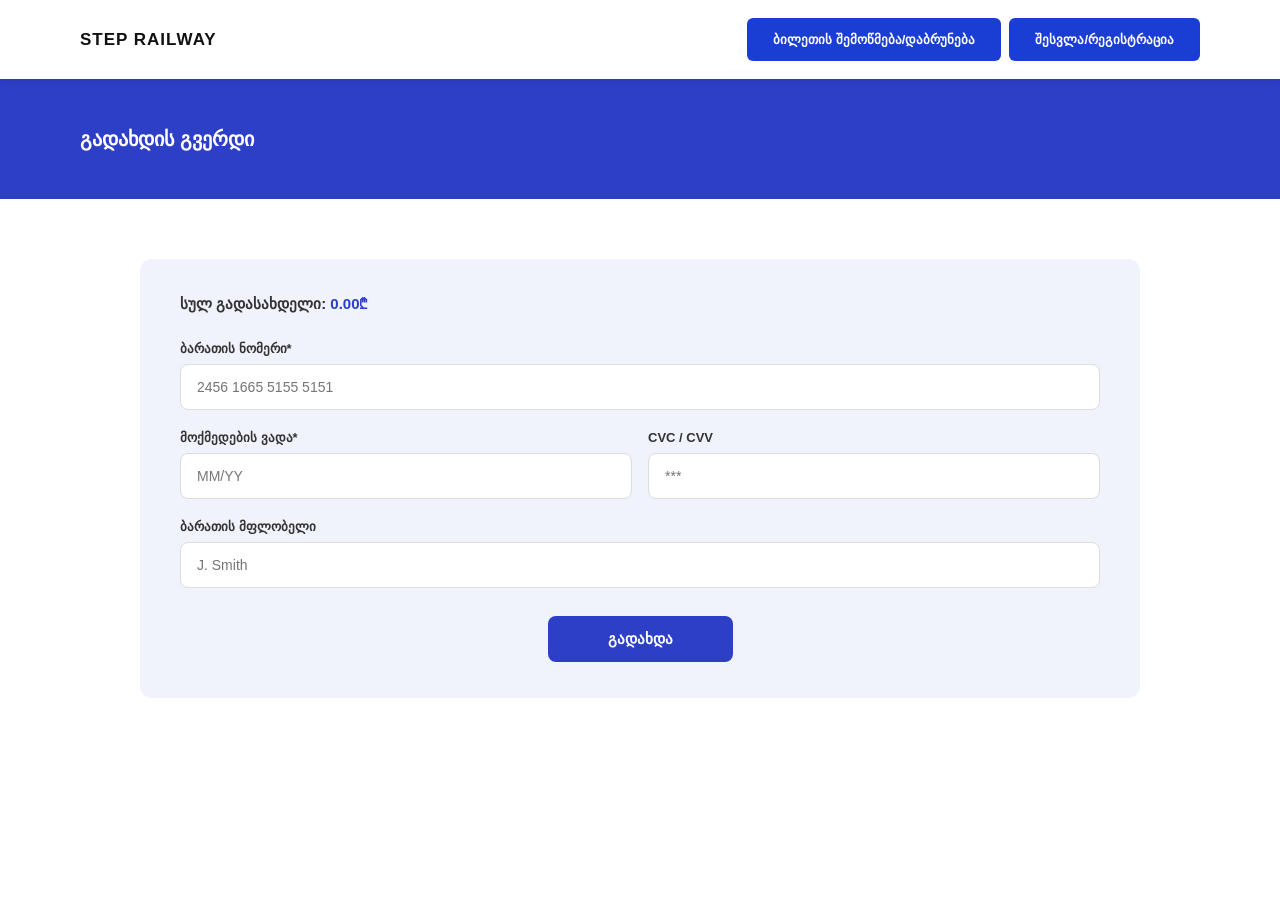
<file: Train-Project/pay.html>
<!DOCTYPE html>
<html lang="en">
<head>
    <meta charset="UTF-8">
    <meta name="viewport" content="width=device-width, initial-scale=1.0">
    <title>Document</title>
    <link rel="stylesheet" href="style.css">
    <link rel="stylesheet" href="./pay.css">
</head>
<body>
    
   
   <nav class="navbar">
  <a href="index.html" class="logo">STEP RAILWAY</a>
  <div class="navbar-right">
    <button class="nav-btn" onclick="window.location.href='check.html'">ბილეთის შემოწმება/დაბრუნება</button>
    <button class="nav-btn" id="authBtn" onclick="openAuthModal('login')">შესვლა/რეგისტრაცია</button>
    <div class="profile-area" id="profileArea" onclick="toggleDropdown()">
      <div class="profile-icon" id="profileInitials"></div>
      <span class="profile-name" id="profileName"></span>
      <div class="dropdown" id="dropdown">
        <div class="dropdown-item">პროფილი</div>
        <div class="dropdown-item">ჩემი ბილეთები</div>
        <div class="dropdown-sep"></div>
        <div class="dropdown-item danger" onclick="logout(event)">გასვლა</div>
      </div>
    </div>
  </div>

  <div class="modal-overlay" id="authModal">
    <div class="modal">
      <div class="modal-header">
        <span class="modal-title">ავტორიზაცია</span>
        <button class="close-btn" onclick="closeAuthModal()">✕</button>
      </div>
      <div class="tabs">
        <div class="tab" id="tab-login" onclick="switchTab('login')">შესვლა</div>
        <div class="tab" id="tab-register" onclick="switchTab('register')">რეგისტრაცია</div>
      </div>
      <div class="global-error" id="globalError"></div>

      <!-- შესვლა -->
      <div class="form-panel" id="panel-login">
        <div class="form-group">
          <label class="form-label">ელ. ფოსტა</label>
          <input class="form-input" id="l-email" type="email" placeholder="giorgi@example.com" />
          <div class="error-msg" id="err-l-email">ელ. ფოსტა სავალდებულოა</div>
        </div>
        <div class="form-group">
          <label class="form-label">პაროლი</label>
          <input class="form-input" id="l-pass" type="password" placeholder="შეიყვანეთ პაროლი" />
          <div class="error-msg" id="err-l-pass">პაროლი სავალდებულოა</div>
        </div>
        <button class="submit-btn" onclick="handleLogin()">შესვლა</button>
      </div>

      <!-- რეგისტრაცია -->
      <div class="form-panel" id="panel-register">
        <div class="form-row">
          <div class="form-group">
            <label class="form-label">სახელი</label>
            <input class="form-input" id="r-fname" type="text" placeholder="გიორგი" />
            <div class="error-msg" id="err-r-fname">სახელი სავალდებულოა</div>
          </div>
          <div class="form-group">
            <label class="form-label">გვარი</label>
            <input class="form-input" id="r-lname" type="text" placeholder="მამულაშვილი" />
            <div class="error-msg" id="err-r-lname">გვარი სავალდებულოა</div>
          </div>
        </div>
        <div class="form-group">
          <label class="form-label">ელ. ფოსტა</label>
          <input class="form-input" id="r-email" type="email" placeholder="giorgi@example.com" />
          <div class="error-msg" id="err-r-email">სწორი ელ. ფოსტა მიუთითეთ</div>
        </div>
        <div class="form-group">
          <label class="form-label">ტელეფონი</label>
          <input class="form-input" id="r-phone" type="tel" placeholder="+995 5XX XXX XXX" />
          <div class="error-msg" id="err-r-phone">ტელეფონი სავალდებულოა</div>
        </div>
        <div class="form-group">
          <label class="form-label">მისამართი</label>
          <input class="form-input" id="r-address" type="text" placeholder="თბილისი, რუსთაველის გამზ. 1" />
          <div class="error-msg" id="err-r-address">მისამართი სავალდებულოა</div>
        </div>
        <div class="form-row">
          <div class="form-group">
            <label class="form-label">საფოსტო კოდი</label>
            <input class="form-input" id="r-zipcode" type="text" placeholder="0100" />
            <div class="error-msg" id="err-r-zipcode">საფოსტო კოდი სავალდებულოა</div>
          </div>
          <div class="form-group">
            <label class="form-label">სქესი</label>
            <select class="form-input" id="r-gender">
              <option value="MALE">მამრობითი</option>
              <option value="FEMALE">მდედრობითი</option>
            </select>
          </div>
        </div>
        <div class="form-group">
          <label class="form-label">პაროლი</label>
          <input class="form-input" id="r-pass" type="password" placeholder="მინ. 8 სიმბოლო" />
          <div class="error-msg" id="err-r-pass">მინიმუმ 8 სიმბოლო</div>
        </div>
        <div class="form-group">
          <label class="form-label">პაროლის დადასტურება</label>
          <input class="form-input" id="r-pass2" type="password" placeholder="გაიმეორეთ პაროლი" />
          <div class="error-msg" id="err-r-pass2">პაროლები არ ემთხვევა</div>
        </div>
        <button class="submit-btn" onclick="handleRegister()">დარეგისტრირება</button>
      </div>

      <div class="success-msg" id="successMsg">
        <div class="success-check">✓</div>
        <div class="success-title" id="successTitle"></div>
        <div class="success-sub" id="successSub"></div>
      </div>
    </div>
  </div>
</nav>
    <div class="payment-banner">
        <h1>გადახდის გვერდი</h1>
    </div>

    <section class="payment-section">
        <div class="payment-card">
            <p class="total-price">სულ გადასახდელი: <span id="ticket-price">0.00₾</span></p>

            <div class="payment-field">
                <label>ბარათის ნომერი*</label>
                <input type="text" id="card-number" placeholder="2456 1665 5155 5151" maxlength="16" required>
            </div>

            <div class="payment-row">
                <div class="payment-field">
                    <label>მოქმედების ვადა*</label>
                    <input type="text" id="card-date" placeholder="MM/YY" maxlength="5"  required>
                </div>
                <div class="payment-field">
                    <label>CVC / CVV</label>
                    <input type="text" id="card-cvv" placeholder="***" maxlength="3" required>
                </div>
            </div>

            <div class="payment-field">
                <label>ბარათის მფლობელი</label>
                <input type="text" id="card-name" placeholder="J. Smith" required>
            </div>

            <button class="pay-btn" onclick="confirmPayment()">გადახდა</button>
        </div>
    </section>

    <script src="./pay.js"></script>
</body>
</html>
</file>
<file: Train-Project/style.css>
* {
    margin: 0;
    padding: 0;
    box-sizing: border-box;
}
body {
    font-family: 'Segoe UI', Tahoma, Geneva, Verdana, sans-serif;
    color: #222;
    background: #fff;
}
.navbar {
    display: flex;
    justify-content: space-between;
    align-items: center;
    padding: 18px 80px;
    background-color: #fff;
    position: sticky;
    top: 0;
    z-index: 100;
    box-shadow: 0 2px 8px rgba(0,0,0,0.06);
    flex-wrap: nowrap;
    gap: 10px;
}
.logo {
    font-size: 17px;
    font-weight: 700;
    letter-spacing: 1px;
    color: #111;
    text-decoration: none;
    flex-shrink: 0;
    white-space: nowrap;
}
.navbar-right {
    display: flex;
    flex-direction: row;
    align-items: center;
    gap: 8px;
    flex-shrink: 0;
}
.nav-btn {
    background-color: #1a3ed4;
    color: #fff;
    border: none;
    padding: 14px 26px;
    border-radius: 6px;
    font-size: 13px;
    font-weight: 600;
    cursor: pointer;
    transition: background 0.2s;
    white-space: nowrap;
    flex-shrink: 0;
}
.nav-btn:hover {
    background-color: #1430b0;
}
.hero {
    background: linear-gradient(135deg, #b8cef5 0%, #cdddf5 30%, #deeaf8 55%, #eef4fc 75%, #f8faff 100%);
    padding: 60px 80px 50px 80px;
    min-height: 380px;
}
.hero-text {
    margin-bottom: 50px;
}
.hero-text h1 {
    font-size: 28px;
    font-weight: 800;
    margin-bottom: 8px;
    color: #111;
}
.hero-text p {
    font-size: 15px;
    color: #444;
}
.search-box {
    background: #fff;
    border-radius: 12px;
    padding: 28px 32px;
    box-shadow: 0 4px 24px rgba(0,0,0,0.10);
    max-width: 1100px;
}
.search-title {
    font-size: 14px;
    color: #333;
    margin-bottom: 18px;
    font-weight: 400;
}
.search-fields {
    display: flex;
    gap: 12px;
    align-items: center;
}

.profile-area {
  display: none;
  align-items: center;
  gap: 9px;
  cursor: pointer;
  position: relative;
  padding: 4px 6px;
  border-radius: 10px;
  transition: background 0.15s;
}
.profile-area:hover { background: #f5f3ee; }
.profile-area.visible { display: flex; }

.profile-icon {
  width: 34px;
  height: 34px;
  border-radius: 50%;
  background: #1a1916;
  display: flex;
  align-items: center;
  justify-content: center;
  font-size: 12px;
  font-weight: 500;
  color: #f5f3ee;
  flex-shrink: 0;
}

.profile-name { font-size: 13px; font-weight: 500; color: #1a1916; }

.dropdown {
  display: none;
  position: absolute;
  top: calc(100% + 8px);
  right: 0;
  background: #ffffff;
  border: 1px solid #e2dfd8;
  border-radius: 16px;
  padding: 6px;
  min-width: 170px;
  box-shadow: 0 8px 24px rgba(0,0,0,0.08);
  z-index: 300;
}
.dropdown.open { display: block; }

.dropdown-item {
  padding: 9px 14px;
  font-size: 13px;
  color: #1a1916;
  border-radius: 8px;
  cursor: pointer;
  transition: background 0.12s;
}
.dropdown-item:hover { background: #f5f3ee; }
.dropdown-sep { height: 1px; background: #e2dfd8; margin: 4px 0; }
.dropdown-item.danger { color: #c0392b; }

.modal-overlay {
  display: none;
  position: fixed;
  inset: 0;
  background: rgba(26,25,22,0.45);
  z-index: 200;
  align-items: center;
  justify-content: center;
  backdrop-filter: blur(2px);
}
.modal-overlay.open { display: flex; }

.modal {
  background: #ffffff;
  border: 1px solid #e2dfd8;
  border-radius: 16px;
  padding: 2rem 2rem 1.75rem;
  width: 100%;
  max-width: 420px;
  margin: 1rem;
  animation: modalIn 0.18s ease;
}
@keyframes modalIn {
  from { opacity: 0; transform: translateY(8px) scale(0.98); }
  to   { opacity: 1; transform: translateY(0) scale(1); }
}

.modal-header {
  display: flex;
  align-items: center;
  justify-content: space-between;
  margin-bottom: 1.5rem;
}
.modal-title { font-size: 15px; font-weight: 500; color: #1a1916; }

.close-btn {
  background: none; border: none;
  width: 30px; height: 30px;
  display: flex; align-items: center; justify-content: center;
  border-radius: 8px; font-size: 16px; cursor: pointer;
  color: #7a7770; transition: background 0.12s, color 0.12s;
}
.close-btn:hover { background: #f5f3ee; color: #1a1916; }

.tabs {
  display: flex;
  background: #f5f3ee;
  border-radius: 10px;
  padding: 4px;
  margin-bottom: 1.5rem;
  gap: 4px;
}
.tab {
  flex: 1; text-align: center; padding: 8px;
  font-size: 13px; cursor: pointer; color: #7a7770;
  border-radius: 7px; transition: background 0.15s, color 0.15s;
}
.tab.active {
  background: #ffffff; color: #1a1916; font-weight: 500;
  box-shadow: 0 1px 3px rgba(0,0,0,0.08);
}

.form-panel { display: none; }
.form-panel.active { display: block; }

.form-group { margin-bottom: 14px; }
.form-label {
  display: block; font-size: 12px; font-weight: 500;
  color: #7a7770; margin-bottom: 5px;
  text-transform: uppercase; letter-spacing: 0.04em;
}
.form-input {
  width: 100%; height: 40px; padding: 0 13px; font-size: 14px;
  background: #f5f3ee; border: 1px solid #e2dfd8;
  border-radius: 10px; color: #1a1916; outline: none;
  transition: border-color 0.15s, background 0.15s;
}
.form-input::placeholder { color: #7a7770; opacity: 0.6; }
.form-input:focus { border-color: #1a1916; background: #ffffff; }

.form-row { display: grid; grid-template-columns: 1fr 1fr; gap: 10px; }

.error-msg { font-size: 12px; color: #c0392b; margin-top: 4px; display: none; }

.global-error {
  font-size: 13px; color: #c0392b;
  background: #fdf1f0; border: 1px solid #f5c6c3;
  border-radius: 10px; padding: 9px 13px;
  margin-bottom: 1rem; display: none;
}

.submit-btn {
  width: 100%; height: 42px; margin-top: 6px;
  font-size: 14px; font-weight: 500;
  background: green; color: #f5f3ee;
  border: none; border-radius: 10px; cursor: pointer;
  transition: opacity 0.15s, transform 0.1s;
}
.submit-btn:hover { opacity: 0.85; }
.submit-btn:active { transform: scale(0.99); }

.success-msg { display: none; text-align: center; padding: 1.5rem 0 0.5rem; }
.success-check {
  width: 56px; height: 56px; border-radius: 50%;
  background: #1a1916; display: flex; align-items: center;
  justify-content: center; margin: 0 auto 1.25rem;
  font-size: 24px; color: #f5f3ee;
}
.success-title { font-size: 16px; font-weight: 500; color: #1a1916; margin-bottom: 6px; }
.success-sub { font-size: 13px; color: #7a7770; }

.search-fields select,
.search-fields input {
    flex: 1;
    padding: 12px 16px;
    border: 1px solid #d5d5d5;
    border-radius: 6px;
    font-size: 13px;
    color: #555;
    outline: none;
    background: #fff;
    height: 46px;
    transition: border-color 0.2s;
}

.search-fields select:focus,
.search-fields input:focus {
    border-color: #1a3ed4;
}

#search-btn {
    background-color: #1a3ed4;
    color: #fff;
    border: none;
    padding: 0 28px;
    border-radius: 6px;
    font-size: 13px;
    font-weight: 700;
    cursor: pointer;
    white-space: nowrap;
    height: 46px;
    transition: background 0.2s;
    line-height: 1.4;
    text-align: center;
    min-width: 130px;
}

#search-btn:hover {
    background-color: #1430b0;
}

.features {
    display: flex;
    align-items: flex-start;
    background: #fff;
    min-height: 500px;
}

.features-image {
    flex: 0 0 42%;
    max-width: 42%;
    position: relative;
}

.features-image img {
    width: 100%;
    object-fit: contain;
    display: block;
}

.features-content {
    flex: 1;
    padding: 80px 80px 60px 60px;
}

.features-content h2 {
    font-size: 30px;
    font-weight: 800;
    margin-bottom: 14px;
    color: #111;
}

.features-content > p {
    font-size: 14px;
    color: #555;
    margin-bottom: 36px;
    line-height: 1.7;
    max-width: 460px;
}

.features-grid {
    display: grid;
    grid-template-columns: 1fr 1fr;
    gap: 24px 60px;
}

.feature-item {
    display: flex;
    align-items: center;
    gap: 14px;
    font-size: 14px;
    font-weight: 500;
    color: #222;
}

.feature-icon-box {
    width: 40px;
    height: 40px;
    background-color: #eef1fd;
    border-radius: 8px;
    display: flex;
    align-items: center;
    justify-content: center;
    flex-shrink: 0;
    font-size: 18px;
    color: #1a3ed4;
}
.results-section {
    padding: 40px 80px;
    background: #f5f7fb;
    min-height: 80px;
}

#results-area {
    display: flex;
    flex-direction: column;
    gap: 16px;
}

.train-card {
    background: #fff;
    border-radius: 10px;
    padding: 22px 28px;
    box-shadow: 0 2px 12px rgba(0,0,0,0.07);
    display: flex;
    justify-content: space-between;
    align-items: center;
    gap: 20px;
}

.train-info h3 {
    font-size: 17px;
    font-weight: 700;
    margin-bottom: 8px;
    color: #111;
}

.train-info p {
    font-size: 13px;
    color: #666;
    margin-bottom: 3px;
}

.train-route {
    display: flex;
    align-items: center;
    gap: 10px;
    font-size: 15px;
    font-weight: 700;
    color: #1a3ed4;
    margin-bottom: 8px;
}

.train-route span {
    color: #aaa;
    font-weight: 400;
}

.book-btn {
    background-color: #1a3ed4;
    color: #fff;
    border: none;
    padding: 11px 28px;
    border-radius: 7px;
    font-size: 14px;
    font-weight: 600;
    cursor: pointer;
    transition: background 0.2s;
    white-space: nowrap;
}

.book-btn:hover {
    background-color: #1430b0;
}

.no-results {
    text-align: center;
    padding: 40px;
    color: #888;
    font-size: 15px;
}

@media (max-width: 1024px) {
    .navbar {
        padding: 16px 40px;
    }

    .hero {
        padding: 50px 40px 40px 40px;
    }

    .search-fields {
        flex-wrap: wrap;
    }

    .search-fields select,
    .search-fields input {
        flex: 1 1 45%;
        min-width: unset;
    }

    #search-btn {
        flex: 1 1 100%;
        width: 100%;
    }

    .features {
        flex-direction: column;
        padding: 40px;
    }

    .features-image {
        display: none;
    }

    .features-content {
        padding: 0;
    }

    .features-content h2 {
        font-size: 28px;
    }

    .features-grid {
        grid-template-columns: 1fr 1fr;
        gap: 20px;
    }

    .results-section {
        padding: 30px 40px;
    }
}

@media (max-width: 768px) {
    .navbar {
        padding: 12px 16px;
    }

    .nav-btn {
        font-size: 11px;
        padding: 8px 10px;
    }

    .hero {
        padding: 40px 20px 30px 20px;
        min-height: auto;
    }

    .hero-text h1 {
        font-size: 32px;
    }

    .hero-text p {
        font-size: 14px;
    }

    .search-box {
        padding: 20px 16px;
    }

    .search-fields {
        flex-direction: column;
        gap: 10px;
    }

    .search-fields select,
    .search-fields input {
        width: 100%;
        min-width: unset;
    }

    #search-btn {
        width: 100%;
        height: 46px;
        padding: 0;
    }

    .features {
        flex-direction: column;
        padding: 30px 20px;
    }

    .features-image {
        display: none;
    }

    .features-content {
        padding: 0;
    }

    .features-content h2 {
        font-size: 28px;
    }

    .features-grid {
        grid-template-columns: 1fr;
        gap: 16px;
    }

    .results-section {
        padding: 20px;
    }
}

@media (max-width: 480px) {
    .navbar {
        padding: 10px 12px;
    }

    .nav-btn {
        font-size: 10px;
        padding: 6px 8px;
    }

    .profile-name {
        display: none;
    }
}
</file>
<file: Train-Project/pay.css>
.payment-banner {
    background-color: #2d3ec7;
    padding: 48px 80px;
    color: #fff;
}

.payment-banner h1 {
    font-size: 20px;
    font-weight: 700;
}


.profile-area {
  display: none;
  align-items: center;
  gap: 9px;
  cursor: pointer;
  position: relative;
  padding: 4px 6px;
  border-radius: 10px;
  transition: background 0.15s;
}
.profile-area:hover { background: #f5f3ee; }
.profile-area.visible { display: flex; }

.profile-icon {
  width: 34px;
  height: 34px;
  border-radius: 50%;
  background: #1a1916;
  display: flex;
  align-items: center;
  justify-content: center;
  font-size: 12px;
  font-weight: 500;
  color: #f5f3ee;
  flex-shrink: 0;
}

.profile-name { font-size: 13px; font-weight: 500; color: #1a1916; }

.dropdown {
  display: none;
  position: absolute;
  top: calc(100% + 8px);
  right: 0;
  background: #ffffff;
  border: 1px solid #e2dfd8;
  border-radius: 16px;
  padding: 6px;
  min-width: 170px;
  box-shadow: 0 8px 24px rgba(0,0,0,0.08);
  z-index: 300;
}
.dropdown.open { display: block; }

.dropdown-item {
  padding: 9px 14px;
  font-size: 13px;
  color: #1a1916;
  border-radius: 8px;
  cursor: pointer;
  transition: background 0.12s;
}
.dropdown-item:hover { background: #f5f3ee; }
.dropdown-sep { height: 1px; background: #e2dfd8; margin: 4px 0; }
.dropdown-item.danger { color: #c0392b; }

.modal-overlay {
  display: none;
  position: fixed;
  inset: 0;
  background: rgba(26,25,22,0.45);
  z-index: 200;
  align-items: center;
  justify-content: center;
  backdrop-filter: blur(2px);
}
.modal-overlay.open { display: flex; }

.modal {
  background: #ffffff;
  border: 1px solid #e2dfd8;
  border-radius: 16px;
  padding: 2rem 2rem 1.75rem;
  width: 100%;
  max-width: 420px;
  margin: 1rem;
  animation: modalIn 0.18s ease;
}
@keyframes modalIn {
  from { opacity: 0; transform: translateY(8px) scale(0.98); }
  to   { opacity: 1; transform: translateY(0) scale(1); }
}

.modal-header {
  display: flex;
  align-items: center;
  justify-content: space-between;
  margin-bottom: 1.5rem;
}
.modal-title { font-size: 15px; font-weight: 500; color: #1a1916; }

.close-btn {
  background: none; border: none;
  width: 30px; height: 30px;
  display: flex; align-items: center; justify-content: center;
  border-radius: 8px; font-size: 16px; cursor: pointer;
  color: #7a7770; transition: background 0.12s, color 0.12s;
}
.close-btn:hover { background: #f5f3ee; color: #1a1916; }

.tabs {
  display: flex;
  background: #f5f3ee;
  border-radius: 10px;
  padding: 4px;
  margin-bottom: 1.5rem;
  gap: 4px;
}
.tab {
  flex: 1; text-align: center; padding: 8px;
  font-size: 13px; cursor: pointer; color: #7a7770;
  border-radius: 7px; transition: background 0.15s, color 0.15s;
}
.tab.active {
  background: #ffffff; color: #1a1916; font-weight: 500;
  box-shadow: 0 1px 3px rgba(0,0,0,0.08);
}

.form-panel { display: none; }
.form-panel.active { display: block; }

.form-group { margin-bottom: 14px; }
.form-label {
  display: block; font-size: 12px; font-weight: 500;
  color: #7a7770; margin-bottom: 5px;
  text-transform: uppercase; letter-spacing: 0.04em;
}
.form-input {
  width: 100%; height: 40px; padding: 0 13px; font-size: 14px;
  background: #f5f3ee; border: 1px solid #e2dfd8;
  border-radius: 10px; color: #1a1916; outline: none;
  transition: border-color 0.15s, background 0.15s;
}
.form-input::placeholder { color: #7a7770; opacity: 0.6; }
.form-input:focus { border-color: #1a1916; background: #ffffff; }

.form-row { display: grid; grid-template-columns: 1fr 1fr; gap: 10px; }

.error-msg { font-size: 12px; color: #c0392b; margin-top: 4px; display: none; }

.global-error {
  font-size: 13px; color: #c0392b;
  background: #fdf1f0; border: 1px solid #f5c6c3;
  border-radius: 10px; padding: 9px 13px;
  margin-bottom: 1rem; display: none;
}

.submit-btn {
  width: 100%; height: 42px; margin-top: 6px;
  font-size: 14px; font-weight: 500;
  background: #1a1916; color: #f5f3ee;
  border: none; border-radius: 10px; cursor: pointer;
  transition: opacity 0.15s, transform 0.1s;
}
.submit-btn:hover { opacity: 0.85; }
.submit-btn:active { transform: scale(0.99); }

.success-msg { display: none; text-align: center; padding: 1.5rem 0 0.5rem; }
.success-check {
  width: 56px; height: 56px; border-radius: 50%;
  background: #1a1916; display: flex; align-items: center;
  justify-content: center; margin: 0 auto 1.25rem;
  font-size: 24px; color: #f5f3ee;
}
.success-title { font-size: 16px; font-weight: 500; color: #1a1916; margin-bottom: 6px; }
.success-sub { font-size: 13px; color: #7a7770; }

.payment-section {
    padding: 60px 80px;
    display: flex;
    justify-content: center;
}

.payment-card {
    background: #f0f3fb;
    border-radius: 12px;
    padding: 36px 40px;
    width: 100%;
    max-width: 1000px;
}

.total-price {
    font-size: 15px;
    font-weight: 600;
    color: #333;
    margin-bottom: 28px;
}

.total-price span {
    color: #2d3ec7;
    font-weight: 700;
}


.payment-field {
    display: flex;
    flex-direction: column;
    gap: 8px;
    margin-bottom: 20px;
}

.payment-field label {
    font-size: 13px;
    font-weight: 600;
    color: #333;
}

.payment-field input {
    padding: 14px 16px;
    border: 1px solid #ddd;
    border-radius: 8px;
    font-size: 14px;
    color: #333;
    background: #fff;
    outline: none;
}

.payment-field input:focus {
    border-color: #2d3ec7;
}

.payment-row {
    display: grid;
    grid-template-columns: 1fr 1fr;
    gap: 16px;
}

.pay-btn {
    display: block;
    margin: 28px auto 0;
    background-color: #2d3ec7;
    color: #fff;
    border: none;
    padding: 14px 60px;
    border-radius: 8px;
    font-size: 15px;
    font-weight: 700;
    cursor: pointer;
    transition: background 0.2s;
}

.pay-btn:hover {
    background-color: #1a2ea0;
}


@media (max-width: 1024px) {
    .payment-banner {
        padding: 30px 40px;
    }

    .payment-section {
        padding: 40px;
    }
}

@media (max-width: 768px) {
    .payment-banner {
        padding: 24px 20px;
    }

    .payment-section {
        padding: 24px 16px;
    }

    .payment-card {
        padding: 24px 20px;
    }

    .payment-row {
        grid-template-columns: 1fr;
    }

    .pay-btn {
        width: 100%;
        padding: 14px;
    }
}
</file>
